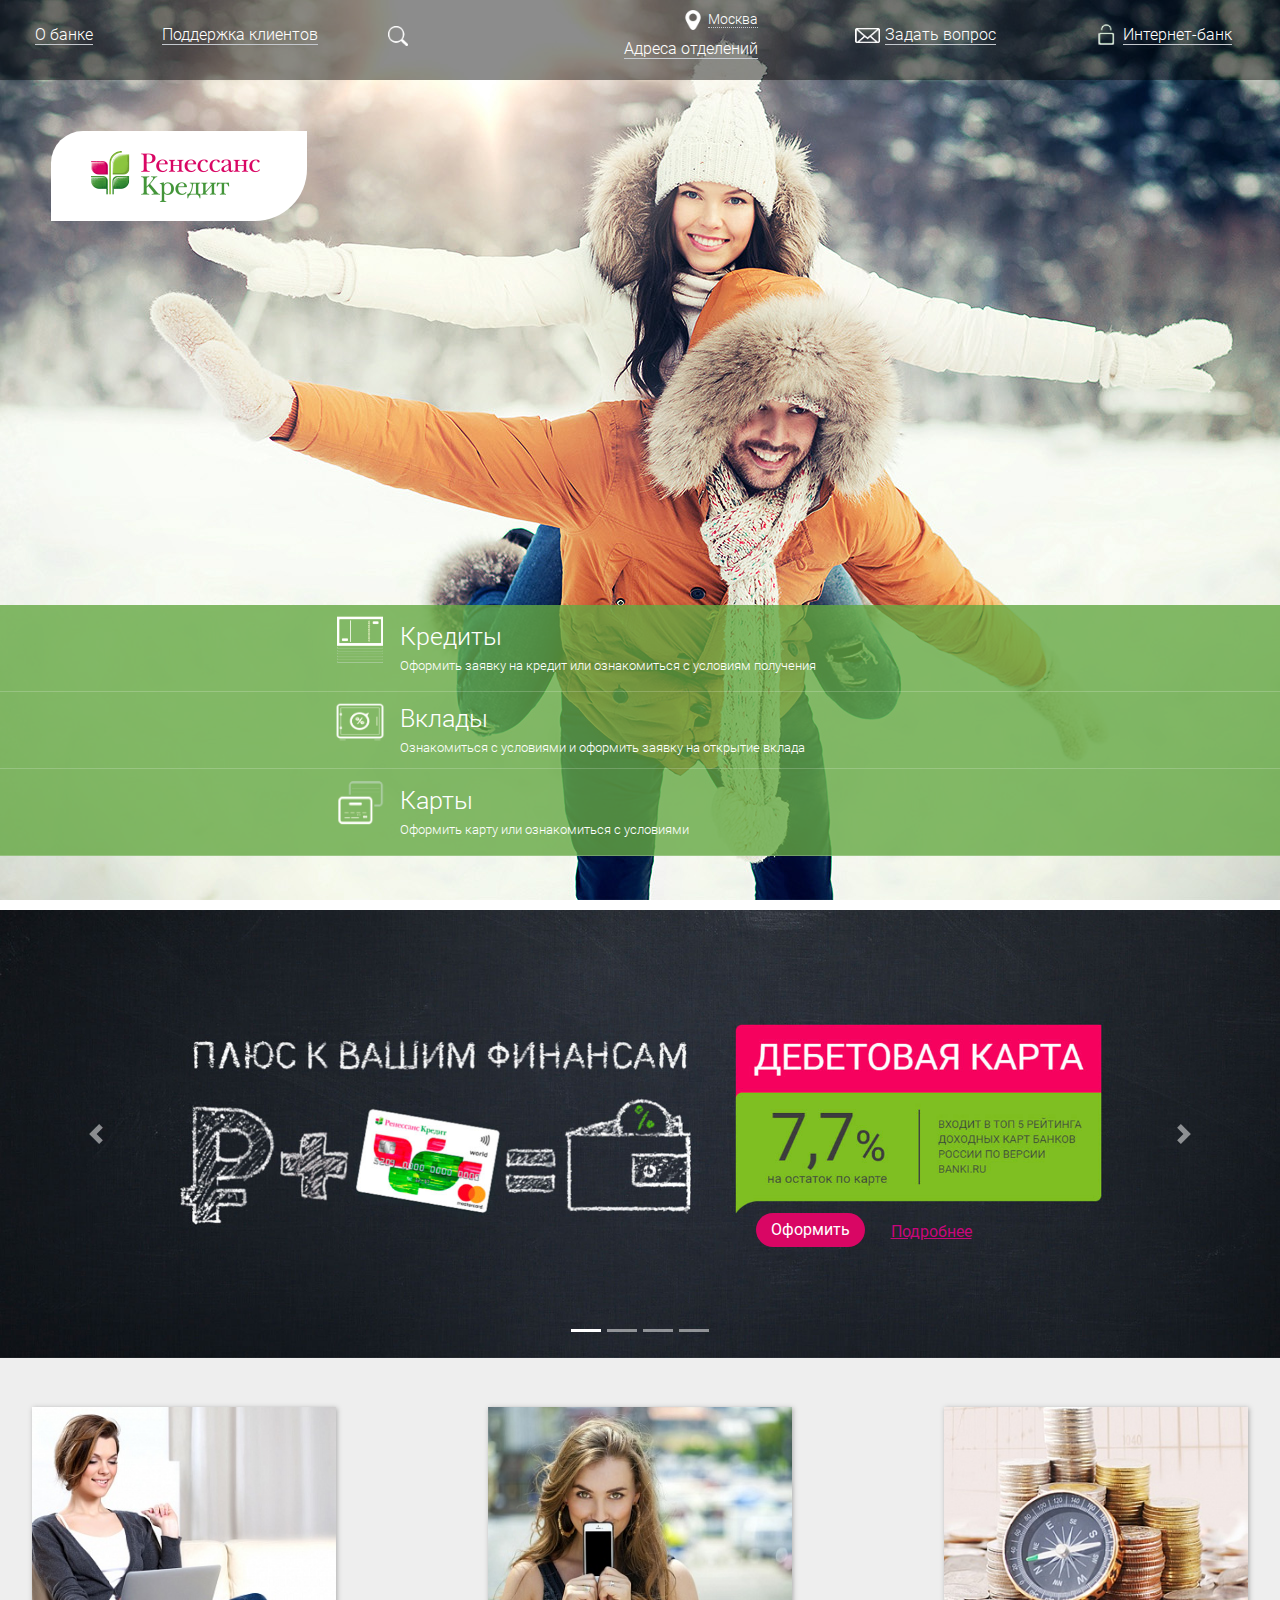
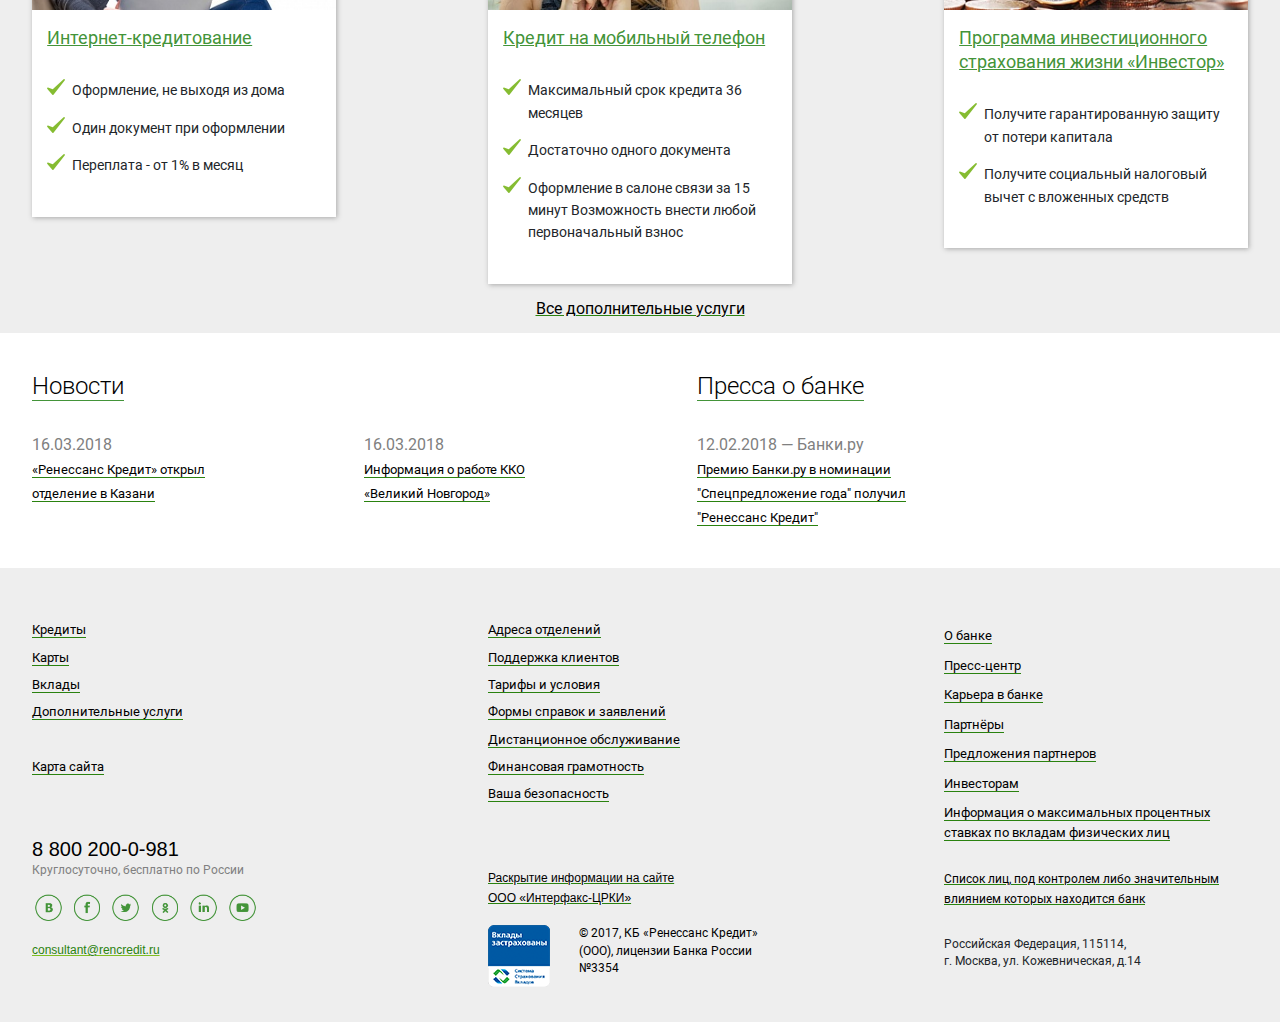
<file: index.html>
<!DOCTYPE html>
<html lang="ru">
<head>
    <link href="style.css" rel="stylesheet">
    <link href="img/favicon.png" rel="icon" type="image/png">
    <meta charset="UTF-8">
    <title>Rencredit</title>
    <meta name="viewport" content="width=device-width, initial-scale=1, user-scalable=no, maximum-scale=1, minimum-scale=1">
    <link href="bootstrap.css" rel="stylesheet">
    <script src="https://code.jquery.com/jquery-3.2.1.slim.min.js" integrity="sha384-KJ3o2DKtIkvYIK3UENzmM7KCkRr/rE9/Qpg6aAZGJwFDMVNA/GpGFF93hXpG5KkN" crossorigin="anonymous"></script>
    <script src="https://cdnjs.cloudflare.com/ajax/libs/popper.js/1.12.9/umd/popper.min.js" integrity="sha384-ApNbgh9B+Y1QKtv3Rn7W3mgPxhU9K/ScQsAP7hUibX39j7fakFPskvXusvfa0b4Q" crossorigin="anonymous"></script>
    <script src="https://maxcdn.bootstrapcdn.com/bootstrap/4.0.0/js/bootstrap.min.js" integrity="sha384-JZR6Spejh4U02d8jOt6vLEHfe/JQGiRRSQQxSfFWpi1MquVdAyjUar5+76PVCmYl" crossorigin="anonymous"></script>
</head>
<body>
    <header>
        <nav>
            <div id="nav_logo">
                <img src="img/logo.png" alt="Ренессанс Кредит" width="100%" height="auto">
                <img id="nav_menu" src="img/menu.png" alt="Меню">
            </div>
            <div id="nav_block">
                <div id="nav_block-left">
                    <div class="nav_elem">
                        <a style="font-weight:300;" href="#">О банке</a>
                    </div>
                    <div class="nav_elem">
                        <a style="font-weight:300;" href="#">Поддержка клиентов</a>
                    </div>
                    <div class="nav_elem">
                        <a style="font-weight:300;" href="#" id="no_underline"><img src="img/search.png" width="20" height="20" alt="Поиск"></a>
                    </div>
                </div>
                <div id="nav_block-right">
                    <div class="nav_elem" style="text-align: right;">
                        <img src="img/geo_icon.png" height="20" width="20" alt="Геопозиция"><a id="dotted" style="font-size:14px;" href="#">Москва</a><br>
                        <a href="#">Адреса отделений</a>
                    </div>
                    <div class="nav_elem">
                        <img style="font-weight:300;" src="img/mail_icon.png" width="25" height="15" alt="Почта"><a href="#">Задать вопрос</a>
                    </div>
                    <div class="nav_elem">
                        <img style="font-weight:300;" src="img/icon_lock.png" alt="Замок" width="25" height="25"><a href="#">Интернет-банк</a>
                    </div>
                </div>
            </div>
        </nav>
        <div id="logo_desktop">
            <img src="img/logo.png" alt="Логотип">
        </div>
        <div id="nav_block_onscroll">
            <div id="nbo_inner">
                <div class="nbo_inner-elem menu">
                    <a href="">Кредиты</a>
                    <a href="">Вклады</a>
                    <a href="" style="border-right:1px solid #7fbf22;">Карты</a>
                </div>
                <div class="nbo_inner-elem links">
                    <div class="links-elem">
                        <a href="">О банке</a>
                    </div>
                    <div class="links-elem">
                        <a href="">Поддержка клиентов</a>
                    </div>
                    <div class="links-elem">
                        <a href="">Отделения</a>
                    </div>
                </div>
                <div class="nbo_inner-elem ebank">
                    <a href=""><img src="img/icon_lock.png" alt="Замок" height="30" width="30"></a>
                    <a href="">Интернет-банк</a>
                </div>
            </div>
        </div>
        <section class="offers">
                <div class="offer_elem">
                    <div class="offer_elem-inner">
                        <div class="inner_left">
                            <div class="inner_left-icon">
                                <p><a href=""><img src="img/icon_money.png" alt="Деньги" width="50" height="50"></a></p>
                            </div>
                            <div class="inner_left-text">
                                <h3><a href="" style="font-size: 25px;">Кредиты</a> </h3>
                                <small><a href="">Оформить заявку</a> на кредит или ознакомиться с условиям получения</small>
                            </div>
                        </div>
                        <div class="inner_right">
                            <div class="button">Оформить кредит</div>
                        </div>
                    </div>
                </div>
                <div class="offer_elem">
                    <div class="offer_elem-inner">
                        <div class="inner_left">
                            <div class="inner_left-icon">
                                <p><a href=""><img src="img/icon_percent.png" alt="%" width="50" height="40"></a></p>
                            </div>
                            <div class="inner_left-text">
                                <h3><a href="" style="font-size: 25px;">Вклады</a></h3>
                                <small>Ознакомиться с условиями и <a href="">оформить заявку</a>  на открытие вклада</small>
                            </div>
                        </div>
                        <div class="inner_right">
                            <div class="button">Открыть вклад</div>
                        </div>
                    </div>
                </div>
                <div class="offer_elem">
                    <div class="offer_elem-inner">
                        <div class="inner_left">
                            <div class="inner_left-icon">
                                <p><a href=""><img src="img/icon_cards.png" alt="Карты" height="50" width="50"></a></p>
                            </div>
                            <div class="inner_left-text">
                                <h3><a href="" style="font-size: 25px;">Карты</a> </h3>
                                <small><a href="">Оформить карту</a>  или ознакомиться с условиями</small>
                            </div>
                        </div>
                        <div class="inner_right">
                           <div class="button">Оформить карту</div>
                        </div>
                    </div>
                </div>
        </section>
    </header>
    <div class="mobNavWrapper">
        <div class="mobNav mobNavOpen">
            <div class="mobNav_closeBtn">
                <img src="img/menu_close.png" alt="Закрыть">
            </div>
            <div class="mobNav_content">
                <div class="mobNav_content-element">
                    <a href="#">О банке</a>
                </div>
                <div class="mobNav_content-element">
                    <a href="#">Поддержка клиентов</a>
                </div>
                <div class="mobNav_content-element">
                    <a href="#">Задать вопрос</a>
                </div>
                <div class="mobNav_content-search"></div>
                <div class="mobNav_content-element"></div>
            </div>
        </div>
    </div>
    <main>
        <div id="carouselExampleIndicators" class="carousel slide" data-ride="carousel">
            <ol class="carousel-indicators">
                <li data-target="#carouselExampleIndicators" data-slide-to="0" class="active" ></li>
                <li data-target="#carouselExampleIndicators" data-slide-to="1" ></li>
                <li data-target="#carouselExampleIndicators" data-slide-to="2"></li>
                <li data-target="#carouselExampleIndicators" data-slide-to="3"></li>
            </ol>
            <div class="carousel-inner">
                <div class="carousel-item ">
                    <img class="d-block w-100" src="img/slider1.jpg" alt="First slide">
                    <div class="carousel-caption">
                        <div class="button btn_modified" id="first_btn">Оформить</div>
                        <a id= "btn_modified_link_1" href="">Подробнее</a>
                    </div>
                </div>
                <div class="carousel-item">
                    <img class="d-block w-100" src="img/slider2.jpg" alt="Second slide">
                    <div class="carousel-caption">
                        <div class="button btn_modified" id="second_btn">Оформить</div>
                        <a href="" id="btn_modified_link_2">Подробнее</a>
                    </div>
                </div>
                <div class="carousel-item active">
                    <img class="d-block w-100" src="img/slider3.jpg" alt="Third slide">
                    <div class="carousel-caption">
                        <div class="button btn_modified" id="third_btn">Оформить</div>
                        <a href="" id="btn_modified_link_3">Подробнее</a>
                    </div>
                </div>
                <div class="carousel-item">
                    <img class="d-block w-100" src="img/slider4.jpg" alt="Fourth slide">
                    <div class="carousel-caption">
                        <div class="button btn_modified" id="fourth_btn">Оформить</div>
                        <a href="" id="btn_modified_link_4">Подробнее</a>
                    </div>
                </div>
            </div>
            <a class="carousel-control-prev" href="#carouselExampleIndicators" role="button" data-slide="prev">
                <span class="carousel-control-prev-icon" aria-hidden="true"></span>
                <span class="sr-only">Previous</span>
            </a>
            <a class="carousel-control-next" href="#carouselExampleIndicators" role="button" data-slide="next">
                <span class="carousel-control-next-icon" aria-hidden="true"></span>
                <span class="sr-only">Next</span>
            </a>
        </div>
        <section id="promo_block">
            <div id="promo_inner">
                <div class="promo_elem">
                    <div class="promo_elem-upper">
                        <div class="peu_inner first"><img src="img/promo1.jpg" width="100%" height="auto" alt="Promo 1"></div>
                    </div>
                    <div class="promo_elem-down">
                        <h5><a href="">Интернет-кредитование</a></h5>
                        <ul>
                            <li>Оформление, не выходя из дома</li>
                            <li>Один документ при оформлении</li>
                            <li>Переплата - от 1% в месяц</li>
                        </ul>
                        <br>
                    </div>
                </div>
                <div class="promo_elem">
                    <div class="promo_elem-upper">
                        <div class="peu_inner second"><img src="img/promo1.jpg" width="100%" height="auto" alt="Promo 2"></div>
                    </div>
                    <div class="promo_elem-down">
                        <h5><a href="">Кредит на мобильный телефон</a></h5>
                        <ul>
                            <li>Максимальный срок кредита 36 месяцев</li>
                            <li>Достаточно одного документа</li>
                            <li>Оформление в салоне связи за 15 минут Возможность внести любой первоначальный взнос</li>
                        </ul>
                        <br>
                    </div>
                </div>
                <div class="promo_elem">
                    <div class="promo_elem-upper">
                        <div class="peu_inner third"><img src="img/promo1.jpg" width="100%" height="auto" alt="Promo 3"></div>
                    </div>
                    <div class="promo_elem-down">
                        <h5><a href="">Программа инвестиционного страхования жизни «Инвестор»</a></h5>
                        <ul>
                            <li>Получите гарантированную защиту от потери капитала</li>
                            <li>Получите социальный налоговый вычет с вложенных средств</li>
                        </ul>
                        <br>
                    </div>
                </div>
            </div>
            <a href="" id="additional_service">Все дополнительные услуги</a>
        </section>
        <section id="news_block">
            <div id="news_inner">
                <div class="news_inner-elem">
                    <h4><a href="">Новости</a></h4>
                    <div class="news_inner-elem-bottom">
                        <br>
                        <span class="date">16.03.2018</span>
                        <br>
                        <a class="news_text" href="">«Ренессанс Кредит» открыл отделение в Казани</a>
                    </div>
                </div>
                <div class="news_inner-elem">
                    <h4 class = "hidden-elem" style="visibility: hidden">Новости</h4>
                    <br>
                    <div class="news_inner-elem-bottom">
                        <span class="date">16.03.2018</span>
                        <br>
                        <a href="" class="news_text">Информация о работе ККО «Великий Новгород»</a>
                    </div>
                </div>
                <div class="news_inner-elem press">
                    <h4><a href="">Пресса о банке</a></h4>
                    <div class="news_inner-elem-bottom">
                        <br>
                        <span class="date">12.02.2018 — Банки.ру</span>
                        <br>
                        <a href="" class="news_text">Премию Банки.ру в номинации "Спецпредложение года" получил "Ренессанс Кредит"</a>
                    </div>
                </div>
                <div class="news_inner-elem empty">

                </div>
            </div>
        </section>
    </main>
    <footer>
        <section class="footer_inner">
            <div class="footer_elem">
                <ul>
                    <li><a href="">Кредиты</a></li>
                    <li><a href="">Карты</a></li>
                    <li><a href="">Вклады</a></li>
                    <li><a href="">Дополнительные услуги</a></li>
                    <li style="visibility: hidden">1</li>
                    <li><a href="">Карта сайта</a></li>
                </ul>
                <a href="tel:+78002000981">8 800 200-0-981</a>
                <br>
                <small>Круглосуточно, бесплатно по России</small>
                <div id="social">
                    <a href=""></a>
                    <a href=""></a>
                    <a href=""></a>
                    <a href=""></a>
                    <a href=""></a>
                    <a href=""></a>
                </div>
                <a id="contact_email" href="mailto:consultant@rencredit.ru">consultant@rencredit.ru</a>
                <br><br><br>
            </div>
            <div class="footer_elem">
                <ul>
                    <li><a href="">Адреса отделений</a></li>
                    <li><a href="">Поддержка клиентов</a></li>
                    <li><a href="">Тарифы и условия</a></li>
                    <li><a href="">Формы справок и заявлений</a></li>
                    <li><a href="">Дистанционное обслуживание</a></li>
                    <li><a href="">Финансовая грамотность</a></li>
                    <li><a href="">Ваша безопасность</a></li>
                </ul>
                <a id = "interfax" href="">Раскрытие информации на сайте
                    <br>ООО «Интерфакс-ЦРКИ»</a>
                <br><br>
                <div id="copyright">
                    <div class="copyright_left"><img src="img/copyright.png" alt="Вклады застрахованы" width="62" height="62"></div>
                    <div class="copyright_right">© 2017, КБ «Ренессанс Кредит» (ООО), лицензии Банка России №3354</div>
                </div>
                <br><br>
            </div>
            <div class="footer_elem">
                <ul id="footer_right">
                    <li><a href="">О банке</a></li>
                    <li><a href="">Пресс-центр</a></li>
                    <li><a href="">Карьера в банке</a></li>
                    <li><a href="">Партнёры</a></li>
                    <li><a href="">Предложения партнеров</a></li>
                    <li><a href="">Инвесторам</a></li>
                    <li><a href="">Информация о максимальных процентных ставках по вкладам физических лиц</a></li>
                </ul>
                <br>
                <div id="owners">
                    <a href="">Список лиц, под контролем либо значительным влиянием которых находится банк</a>
                </div>
                <div id="address">
                    Российская Федерация, 115114,<br>
                    г. Москва, ул. Кожевническая, д.14
                </div>
            </div>
        </section>
    </footer>
    <script defer src="script.js"></script>
</body>
</html>
</file>
<file: style.css>
/*
    source: https://rencredit.ru/
*/
@font-face{
    font-family: 'Roboto-Regular';
    font-face-name: 'Roboto-Regular';
    src: url('fonts/Roboto-Regular.ttf') format('ttf'),
    url('fonts/Roboto-Regular.eot') format('eot'),
    url('fonts/Roboto-Regular.woff') format('woff');;
    font-weight: 400;
    font-style: normal;
}
@font-face{
    font-family: 'Roboto-Light';
    font-face-name: 'Roboto-Light';
    src: url('fonts/Roboto-Light.ttf') format('ttf'),
        url('fonts/Roboto-Light.eot') format('eot'),
        url('fonts/Roboto-Light.woff') format('woff');
    font-weight: 300;
    font-style: normal;
}
@font-face{
    font-family: 'Roboto-Bold';
    src: url('fonts/Roboto-Bold.ttf') format('ttf'),
        url('fonts/Roboto-Bold.eot') format('eot'),
        url('fonts/Roboto-Bold.woff') format('woff');
    font-weight: bold;
    font-style: normal;
}
@font-face{
    font-family: 'Roboto-Medium';
    src: url('fonts/Roboto-Medium.ttf') format('ttf'),
    url('fonts/Roboto-Medium.eot') format('eot'),
    url('fonts/Roboto-Medium.woff') format('woff');;
    font-weight: 500;
    font-style: normal;
}
body {
    font-family: Roboto-Regular,Arial,sans-serif;
    padding:0;
    margin:0;
}
header {
    background: url(img/header_bg.jpg) no-repeat;
    background-size: auto;
    background-position: center;
    height:1000px;
}
nav{
    background: rgba(0,0,0,0.45);
    height:90px;
}
#nav_logo{
    display:none;
}
#nav_menu{
    display:none;
}
#nav_block{
    display:flex;
    width:75%;
    margin: 0 auto;
    height:100%;
    justify-content: space-between;
    font-family: Roboto-Light,sans-serif !important;
}
#logo_desktop{
    position:relative;
}
#logo_desktop img{
    border-radius: 32px 0 52px 0;
    background:white;
    padding:20px 47px 19px 40px;
}
#nav_block-left{
    height:100%;
    display:flex;
    align-items: center;
    justify-content: space-around;
    width:35%;
}
#nav_block-right{
    height:100%;
    display:flex;
    width:55%;
    justify-content:space-around;
    align-items: center;
}
#no_underline{
    border-bottom: none;
}
#no_underline img:hover{
    transform:scale(1.09);
}
.nav_elem img
{
    margin:0 5px 0 0;
}
.nav_elem a{
    text-decoration: none;
    border-bottom: 1px solid #c4c8ce;
    color:white;
    line-height: 2em;
}
.nav_elem a:hover{
    color:#c4c8ce;
    text-decoration: none;
    border-bottom: 1px solid white;
}
#dotted{
    text-decoration: none;
    border-bottom:1px dotted #c4c8ce;
}
#dotted:hover{
    border-bottom: 1px dotted white;
}
/************************* три зелёных плашки *****************/
.offers{
    height:250px;
    display:flex;
    flex-direction:column;
}
.offer_elem{
    background:rgba(100, 167, 66, 0.8);
    border-bottom:1px solid rgba(255,255,255,0.2);
    flex:1;
}
.offer_elem:hover{
    background:#85bc31;
}
.offer_elem-inner{
    width:70%;
    margin: 0 auto;
    height: 100%;
    display:flex;
    justify-content: space-between;
}
.inner_left{
    flex:3;
    display:flex;
    flex-direction: row;
}
.inner_right{
    flex:1;
    height:100%;
    margin: 0 0 0 10%;
}
.offer_elem .button {visibility: hidden;}
.offer_elem:hover .button {visibility: visible;}
.inner_left-icon {
    align-self: center;
    width:fit-content;
    text-align:center;
    vertical-align: middle;
    padding:10px 15px;
}
.inner_left-text{
    flex:5;
    color:white;
    align-self:center;
    font-family: 'Roboto-Light',sans-serif;
}
.inner_left-text h3{
    font-weight:normal;
    margin:0;
}
.inner_left-text a{
    text-decoration: none;
    color:white;
}
.inner_left-text a:hover{
    border-bottom:1px solid white;
    color:white;
    text-decoration: none;
}
/******************КНОПКИ "ОФОРМИТЬ" **************************/
.button{
    border-radius:25px;
    background:#d90664;
    color:white;
    padding:10px;
    text-align: center;
    margin: 5% auto 0 auto;
    width:70%;
}
.button:hover{
    background:#328935;
    cursor:pointer;
}
.btn_modified:hover{
    background: #7fbf22;
}
/*  КНОПКА И ССЫЛКА НА СЛАЙДЕ 1*/
#first_btn{
    padding:5px 10px;
    width:fit-content;
}
#btn_modified_link_1{
    color: #c9067b;
    transition:100ms;
}
#btn_modified_link_1:hover{
    color:white;
}
/* КНОПКА И ССЫЛКА НА СЛАЙДЕ 2*/
#btn_modified_link_2{
    color:white;
    text-decoration: underline;
}
/* КНОПКА И ССЫЛКА НА СЛАЙДЕ 3,4 */
#btn_modified_link_3, #btn_modified_link_4{
    color:#c9067b;
    text-decoration: underline;
}
#btn_modified_link_3:hover, #btn_modified_link_4:hover{
    text-decoration: underline;
    color:white;
    transition:100ms;
}
/*****************PROMO BLOCK**********************************/
#promo_block{
    width:100%;
    background: #eeeeee;
}
#promo_inner{
    width:70%;
    justify-content: space-around;
    margin: 0 auto;
    display:flex;
}
.promo_elem{
    margin: 4% 0 0 0;
    box-shadow:1px 1px 5px 0 darkgray;
    width:25%;
    height:fit-content;
    display:flex;
    flex-direction: column;
    background:white;
}
.promo_elem-upper{
    max-height:227px;
    height:fit-content;
}
.promo_elem-upper img{
    visibility: hidden;
}
.peu_inner {
    height:100%;
    width:100%;
}
.peu_inner.first{
    background: url("img/promo1.jpg") no-repeat;
    background-size: 100% auto;
    transition: background-size 250ms linear 100ms;
}
.peu_inner.second {
    background: url("img/promo2.jpg") no-repeat;
    background-size: 100% auto;
    transition: background-size 250ms linear 100ms;
}
.peu_inner.third{
    background: url("img/promo3.jpg") no-repeat;
    background-size: 100% auto;
    transition: background-size 250ms linear 100ms;
}
.peu_inner:hover{
    background-size: 111%;
}
.promo_elem-down a{
    color:rgb(67,148,57);
    font-size:18px;
    text-decoration: underline;
}
.promo_elem-down h5{
    margin:5% 0 10% 5%;
}
.promo_elem-down a:hover{
    color:#c9067b;
}
.promo_elem-down ul{
    list-style-image: url("img/marker.png");
    line-height: 1.6em;
    font-size: 14px;
}
.promo_elem-down ul > li{
    margin: 0 0 15px 0;
}
#additional_service{
    color:black;
    text-decoration: underline;
    text-decoration-color: #2a820f;
    display:block;
    width:fit-content;
    margin:1% auto 0 auto;
    padding-bottom: 1%;
}
#additional_service:hover{
    color:#c9067b;
    text-decoration-color: #c9067b;;
}
/****************NEWS BLOCK********************/
#news_inner{
    width:65%;
    display:flex;
    flex-direction: row;
    margin: 3% auto;
    justify-content: space-between;
}
.news_inner-elem{
    width:18%;
}
.news_inner-elem h4{
    width:fit-content;
    margin: 0 0 4% 0;
    text-decoration: none;
}
.news_inner-elem h4 a{
    text-decoration: none;
    border-bottom: 1px solid rgb(67,148,57);
    color:black;
    font-family: Roboto-Light,sans-serif;
    font-weight: 300;
}
.news_inner-elem h4 a:hover{
    border-bottom: 1px solid #c9067b;
    color:#c9067b;
}
.date{
    color:gray;
}
.news_text{
    border-bottom:1px solid #2a820f;
    color:black;
    text-decoration:none;
    font-size: 13px;
}
.news_text:hover{
    text-decoration: none;
    border-bottom:1px solid #c9067b;
    color:#c9067b;
}
/******************************************************/
footer{
    background:#eeeeee;
    height:fit-content;
}
.footer_inner{
    display:flex;
    justify-content: space-between;
    width:65%;
    margin: 0 auto;
}
.footer_elem{
    margin:4% 0 0 0;
    width:25%;
    line-height: 1.1em;
}
.footer_elem ul{
    list-style: none;
    font-size:13px;
    line-height: 2.1em;
    padding: 0;
    margin:0 0 20% 0;
}
.footer_elem ul li > a{
    text-decoration: none;
    border-bottom: 1px solid #2a820f;
    color:black;
    font-family: Roboto-Regular,sans-serif;
}
.footer_elem ul li > a:hover{
    text-decoration: none;
    border-bottom:1px solid #c9067b;
    color:#c9067b;
}
.footer_elem > a{
    font-weight: normal;
    font-family: Roboto, sans-serif;
    font-size:20px;
    color:black;
}
.footer_elem > a:hover{
    text-decoration:none;
    color:black;
}
.footer_elem > small {
    color:gray;
    font-size:12px;
}
.footer_elem #social{
    margin:5% 0 5% 0;
}
.footer_elem #social a{
    display:inline-block;
    width:35px;
    height:27px;
}
#social > a:first-child{
    background:url('img/social_3.png') 0 0  no-repeat;
    background-size:200px;
}
#social > a:nth-child(2){
    background:url('img/social_3.png') -34px 0  no-repeat;
    background-size:200px;
}
#social > a:nth-child(3){
    background:url('img/social_3.png') -68px 0  no-repeat;
    background-size:200px;
}
#social > a:nth-child(4){
    background:url('img/social_3.png') -101px 0  no-repeat;
    background-size:200px;
}
#social > a:nth-child(5){
    background:url('img/social_3.png') -135px 0  no-repeat;
    background-size:200px;
}
#social > a:last-child{
    background:url('img/social_3.png') -168px 0  no-repeat;
    background-size:200px;
}
#social > a:first-child:hover{
    background:url('img/social_3.png') 0 -27px  no-repeat;
    background-size:200px;
}
#social > a:nth-child(2):hover{
    background:url('img/social_3.png') -34px -27px  no-repeat;
    background-size:200px;
}
#social > a:nth-child(3):hover{
    background:url('img/social_3.png') -68px -27px  no-repeat;
    background-size:200px;
}
#social > a:nth-child(4):hover{
    background:url('img/social_3.png') -101px -27px  no-repeat;
    background-size:200px;
}
#social > a:nth-child(5):hover{
    background:url('img/social_3.png') -135px -27px  no-repeat;
    background-size:200px;
}
#social > a:last-child:hover{
    background:url('img/social_3.png') -168px -27px  no-repeat;
    background-size:200px;
}
.footer_elem #contact_email{
    color:#2a820f;
    text-decoration: underline;
    text-decoration-color: #7fbf22;
    font-size:12px;
}
.footer_elem #contact_email:hover,.footer_elem #interfax:hover, .footer_elem #owners a:hover{
    text-decoration: underline ;
    text-decoration-color: #c9067b;
    color:#c9067b;
}
.footer_elem #interfax{
    font-size:12px;
    text-decoration: underline;
    text-decoration-color: #2a820f;
}
.footer_elem #copyright{
    color:black;
    font-size:12px;
    display:flex;
    flex-direction: row;
    justify-content: space-between;
}
.footer_elem .copyright_left{
    flex:25%;
}
.footer_elem .copyright_right{
    flex:65%;
}
#footer_right li{
    margin:10px 0 0 0;
}
#footer_right {
    line-height: 1.5em;
    margin:0 0 3% 0;
}
.footer_elem #owners a{
    font-size:12px;
    text-decoration: underline;
    text-decoration-color: #2a820f;
    color:black;
}
.footer_elem #owners{
    margin:0 0 9% 0;
}
.footer_elem #address{
    font-size:12px;
}
/********************TOP NAVIGATION WHILE SCROLLING*************************/
#nav_block_onscroll{
    position:fixed;
    display:none;
    z-index: 99999;
    left:0;
    top:0;
    width:100%;
    height:60px;
    background: rgb(54,139,57);
}
#nbo_inner{
    width:65%;
    display:flex;
    height:100%;
    margin:0 auto;
    flex-direction: row;
}
/**************** Mobile sidemenu ******************/
.mobNavWrapper{
    display:none;
    background:rgba(0,0,0,.5);
    width:100%;
    position:absolute;
    left:0;top:0;
    z-index: 99;
    height:100vh;
}
.mobNav{
    width:70%;
    position:absolute;
    right:0;
    z-index: 100;
    height:100vh;
    background: -webkit-linear-gradient(left, #4f9843, #7db942);
    background: linear-gradient(to right, #4f9843, #7db942);
}
.mobNav_content{
    margin:0 auto;
    width:90%;
}
.mobNav_content-element{

}
.mobNav_content-element:not(:first-child) {
    margin:5% 0 0 0;
}
.mobNav_content-element > a{
    border-bottom:1px solid #b9d799;
    text-decoration: none;
    color:#fff;
}
.mobNav_content-search{

}
.mobNav_closeBtn{
    display:flex;
    justify-content: flex-end;
}
.mobNav_closeBtn>img{
    padding:3%;
}
@keyframes mobNavOpen {
    0%{right:-1000px;}
    100%{right:0;}
}
@keyframes mobNavClose {
    0%{right:0}
    100%{right:-1000px;}
}
.mobNavOpen{
    animation:mobNavOpen 400ms forwards;
}
.mobNavClose{
    animation:mobNavClose 500ms forwards;
}
/********** LEFT BLOCK ***********/
.nbo_inner-elem.menu{
    display:flex;
    flex:30%;
    flex-direction: row;
    justify-content: space-between;
}
.nbo_inner-elem.menu > a{
    color:white;
    border-left:1px solid #7fbf22;
    font-family: Roboto-Light,sans-serif;
    text-align: center;
    font-size: 18px;
    padding:3% 0 0 0;
    flex:1;
    height:100%;
}
.nbo_inner-elem.menu > a:hover{
    text-decoration:none;
    color:white;
    background: #7fbf22;
}
/*********** MIDDLE BLOCK **********/
.nbo_inner-elem.links{
    flex:50%;
    font-family: Roboto-Light,sans-serif;
    display:flex;
    flex-direction: row;
    align-items: center;
    justify-content: center;
}
.links-elem{
    margin:0 0 0 7%;
}
.links-elem > a{
    color:white;
    font-size:14px;
    border-bottom:1px solid #7fbf22;
    text-decoration:none;
}
.links-elem > a:hover{
    text-decoration:none;
    border-bottom:1px solid #7fbf22;
    color:#7fbf22;
}
/**********************RIGHT BLOCK*******************/
.nbo_inner-elem.ebank{
    flex:20%;
    align-self: center;
    text-align: right;
}
.nbo_inner-elem.ebank > a:nth-child(2){
    color:white;
    text-decoration: none;
    font-size:22px;
    font-family: Roboto-Light,sans-serif;
}
.nbo_inner-elem.ebank > a:nth-child(2):hover{
    border-bottom:1px solid white;
    text-decoration: none;
}
/********************************ADAPTIVITY****************************/
@media screen and (max-width: 767px){
   #nav_block{
       display:none;
       background:none;
   }
    #logo_desktop{
        display:none;
    }
    nav{
        background:white;
        max-height:60px;
        height:fit-content;
    }
    #nav_logo{
        display:block;
        width:30%;
        margin:0 0 0 1%;
    }
    .offer_elem .inner_left-text small{
        display:none;
    }
    .offer_elem .button {display:none;}
    .offer_elem:hover .button {display:none;}
    .offers{
        height:35%;
    }
    .offer_elem-inner{
        width:95%;
    }
    .inner_left-text h3 a:hover{
        border-bottom:none;
    }
    body{
        min-width:300px;
    }
    header{
        height: fit-content;
        position:sticky;
        overflow: hidden;
        left:0;
    }
    #news_block,footer{
        position:sticky;
        overflow: hidden;
        left:0;
    }
    #carouselExampleIndicators{
        display:none;
    }
    .button.btn_modified{
        display:none;
    }
    #btn_modified_link_1, #btn_modified_link_2,#btn_modified_link_3, #btn_modified_link_4{
        display:none;
    }
    #promo_block{
        width:100%;
        overflow-x: scroll ;
    }
    #promo_inner{
        min-width:950px;
        overflow-x: scroll ;
    }
    .promo_elem{
        width:300px;
    }
    #news_inner{
        width:90%;
        flex-direction: column;
    }
    .news_inner-elem{
        width:75%;
        margin: 0 auto;
    }
    .news_inner-elem.empty{
        display:none;
    }
    .news_inner-elem.press{
        margin:3% auto 0 auto;
    }
    .hidden-elem{
        display:none;
    }
    .footer_inner{
        width:100%;
        flex-direction: column;
    }
    .footer_elem{
        margin:1% auto;
        width:75%;
    }
    #nav_menu{
        display:block;
        position:absolute;
        right:1%;
        top:1%;
        width:auto;
        height:100%;
        max-width: 45px;
        max-height:26px;
    }
}
@media screen and (min-width:768px) and (max-width:1179px){
    #promo_inner{
        width:100%;
    }
    #news_inner{
        width:95%;
        justify-content: space-around;
    }
    #nbo_inner{
        width:85%;
    }
    .nbo_inner-elem.ebank{
        display:none;
    }
    .news_inner-elem{
        width:25%;
    }
    #nav_logo{
        display:none;
    }
    .empty{ /* last news_inner-elem */
        display:none;
    }
    #nav_block{
        width:100%;
        justify-content: space-between;
        font-size: 13px;
        background:gray;
    }
    #nav_block-left{
        width:35%;
    }
    #nav_block-right{
        width:55%;
    }
    .offers{
        margin:50% 0 0 0;
    }
    #logo_desktop{
        margin: 4% 4%;
        position:relative;
    }
    #btn_modified_link_1,#btn_modified_link_2,#btn_modified_link_3,#btn_modified_link_4{
        position:absolute;
    }
    .button.btn_modified{
        width:fit-content;
        padding:4px 14px;
        font-size:14px;
    }
    #first_btn{
        margin:0 0 -1% 54%;
    }
    #btn_modified_link_1{
        right:15%;
        top:35%;
    }
    #second_btn{
        margin:0 0 0 48%;
    }
    #btn_modified_link_2{
        right:24%;
        top:35%;
    }
    #third_btn{
        margin:0 0 5% 62%;
    }
    #btn_modified_link_3{
        right:6%;
        top:23%;
    }
    #fourth_btn{
        margin:0 0 -1% 53%;
    }
    #btn_modified_link_4{
        right:15%;
        top:35%;
    }
}
@media screen and (min-width: 1180px) and (max-width: 1429px){
    #nav_block{
        width:100%;
        margin:-10px 0 0 0;
        background:none;
        justify-content:space-between;
    }
    #nbo_inner{
        width:90%;
    }
    #nav_menu{
        display:none;
    }
    header{
        height:920px;
        background-size: auto;
        background-position: center center;
    }
    .offers{
        margin:30% 0 0 0;
    }
    .offer_elem-inner{
        margin:0 0 0 25%;
        width:75%;
    }
    #btn_modified_link_2,#btn_modified_link_3,#btn_modified_link_4{
        position:absolute;
    }
    .button.btn_modified{
        width:fit-content;
        padding:5px 15px;
    }
    #first_btn{
        margin:0 0 -3% 53%;
    }
    #btn_modified_link_1{
        margin:0 0 0 45%;
    }
    #second_btn{
        margin:0 1% 3% 47%;
    }
    #btn_modified_link_2{
        right:29%;
        top:28%;
    }
    #third_btn{
        margin:0 0 8% 63%;
    }
    #btn_modified_link_3{
        right:13%;
        top:19%;
    }
    #fourth_btn{
        margin:0 0 1% 53%;
    }
    #btn_modified_link_4{
        right:20%;
        top:32%;
    }
    #promo_inner{
        width:95%;
        justify-content: space-between;
    }
    #news_inner{
        width:95%;
    }
    .promo_elem-down li{
        padding: 0 5% 0 0;
    }
    .footer_inner{
        width:95%;
    }
    .inner_right{
        flex:2;
    }
    #logo_desktop{
        margin: 4% 4%;
    }
}
@media screen and (min-width:1430px) and (max-width:1799px){
    .offers{
        margin: 600px 0 0 0;
    }
    header{
        height:950px;
        background-size: 100% 100%;
        background-position: center center;
    }
    #promo_inner{
        width:80%;
    }
    #news_inner{
        width:75%;
    }
    #btn_modified_link_1,#btn_modified_link_2,#btn_modified_link_3,#btn_modified_link_4{
        position:absolute;
    }
    .button.btn_modified{
        width:fit-content;
        padding:7px 16px;
    }
    #first_btn{
        margin:0 0 0 53%;
    }
    #btn_modified_link_1{
        right:28%;
        top:33%;
    }
    #second_btn{
        margin:0 0 4% 48%;
    }
    #btn_modified_link_2{
        right:31%;
        top:25%;
    }
    #third_btn{
        margin:0 0 8% 63%;
    }
    #btn_modified_link_3{
        right:15%;
        top:19%;
    }
    #fourth_btn{
        margin:0 0 2% 53%;
    }
    #btn_modified_link_4{
        right:24%;
        top:28%;
    }
    #logo_desktop{
        margin:4% 7%;
    }
}
@media screen and (min-width:1800px){
    header{
        height:1070px;
        background-size: 100% auto;
        background-position: center center;
    }
    .offers{
        margin:28% 0 0 0;
    }
    .offer_elem-inner{
        margin:0 0 0 30%;
        justify-content: flex-start;
    }
    .inner_left-text{
        flex:5;
    }
    .inner_right{
        margin:0;
        flex:2;
    }
    .offer_elem .button {
        margin:3% 0 0 0;
        width:fit-content;
        padding:10px;
    }
    #promo_inner{
        width:70%;
    }
    #news_inner{
        width:65%;
    }
    #logo_desktop{
        margin:2% 13%;
    }
    #btn_modified_link_1,#btn_modified_link_2,#btn_modified_link_3,#btn_modified_link_4{
        position:absolute;
    }
    .button.btn_modified{
        width:fit-content;
        padding:7px 17px;
    }
    #first_btn{
        margin:0 0 3% 54%;
    }
    #btn_modified_link_1{
        right:29%;
        top:25%;
    }
    #second_btn{
        margin:0 0 6% 48%;
    }
    #btn_modified_link_2{
        right:33%;
        top:18%;
    }
    #third_btn{
        margin:0 1% 10% 63%;
    }
    #btn_modified_link_3{
        right:20%;
        top:13%;
    }
    #fourth_btn{
        margin:0 0 2% 53%;
    }
    #btn_modified_link_4{
        right:28%;
        top:27%;
    }
}
/*****************************************************************************************/
</file>
